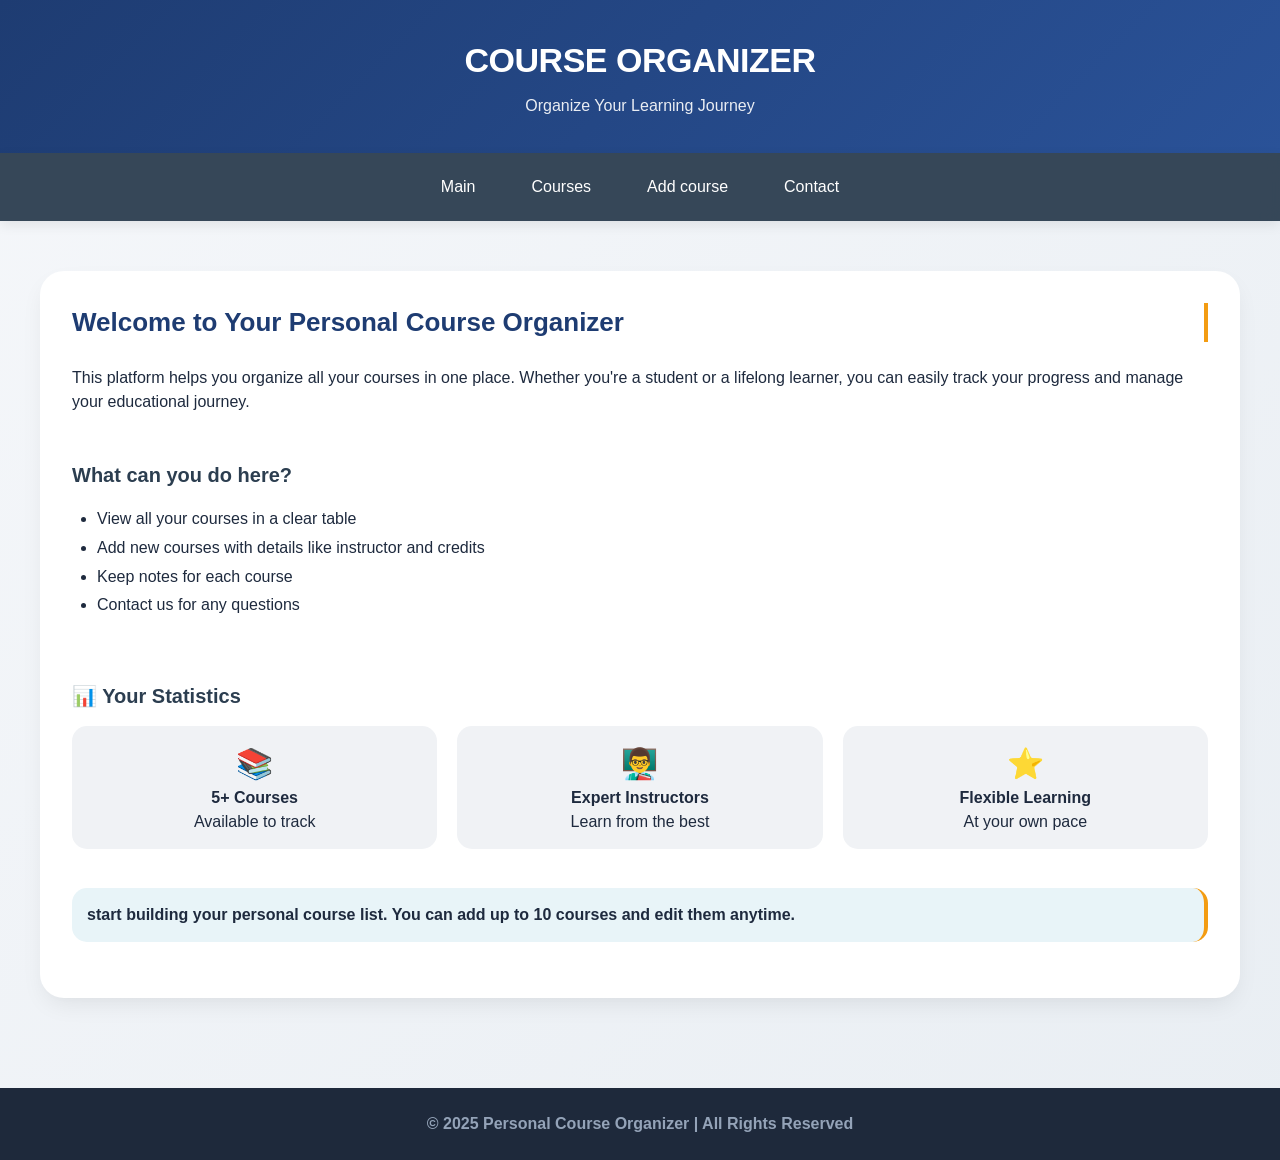
<file: index.html>
<!DOCTYPE html>
<html>
<head>
    <title>PERSONAL COURSE ORGANIZER</title>
    <meta charset="UTF-8">
    <link rel="stylesheet" href="style.css">
    <meta name="viewport" content="width=device-width, initial-scale=1.0">
</head>
<body>

<header>
    <h1> COURSE ORGANIZER</h1>
    <p>Organize Your Learning Journey</p>
</header>

<nav>
    <ul>
        <li><a href="index.html">Main</a></li>
        <li><a href="my-courses.html">Courses</a></li>
        <li><a href="add-course.html">Add course</a></li>
        <li><a href="contact.html">Contact</a></li>
    </ul>
</nav>

<main>
    <div class="container">
        <div class="card">
            <h2> Welcome to Your Personal Course Organizer</h2>
            <p>This platform helps you organize all your courses in one place. Whether you're a student or a lifelong learner, you can easily track your progress and manage your educational journey.</p>
            
            <br>

            <h3> What can you do here?</h3>
            <ul style="margin: 15px 0 15px 25px; line-height: 1.8;">
                <li>View all your courses in a clear table</li>
                <li>Add new courses with details like instructor and credits</li>
                <li>Keep notes for each course</li>
                <li>Contact us for any questions</li>
            </ul>

            <br>

            <h3>📊 Your Statistics</h3>
            <div style="display: flex; gap: 20px; flex-wrap: wrap; margin: 15px 0;">
                <div style="background: #f0f2f5; padding: 15px; border-radius: 15px; text-align: center; flex: 1;">
                    <span style="font-size: 30px;">📚</span>
                    <h4>5+ Courses</h4>
                    <p>Available to track</p>
                </div>
                <div style="background: #f0f2f5; padding: 15px; border-radius: 15px; text-align: center; flex: 1;">
                    <span style="font-size: 30px;">👨‍🏫</span>
                    <h4>Expert Instructors</h4>
                    <p>Learn from the best</p>
                </div>
                <div style="background: #f0f2f5; padding: 15px; border-radius: 15px; text-align: center; flex: 1;">
                    <span style="font-size: 30px;">⭐</span>
                    <h4>Flexible Learning</h4>
                    <p>At your own pace</p>
                </div>
            </div>

            <br>

            <div style="background: #e8f4f8; padding: 15px; border-radius: 15px; border-right: 4px solid #f39c12;">
                <p><strong>start building your personal course list. You can add up to 10 courses and edit them anytime.</p>
            </div>

            <br>
        </div>
    </div>
</main>

<footer>
    <p>© 2025 Personal Course Organizer | All Rights Reserved</p>
</footer>

</body>
</html>
</file>
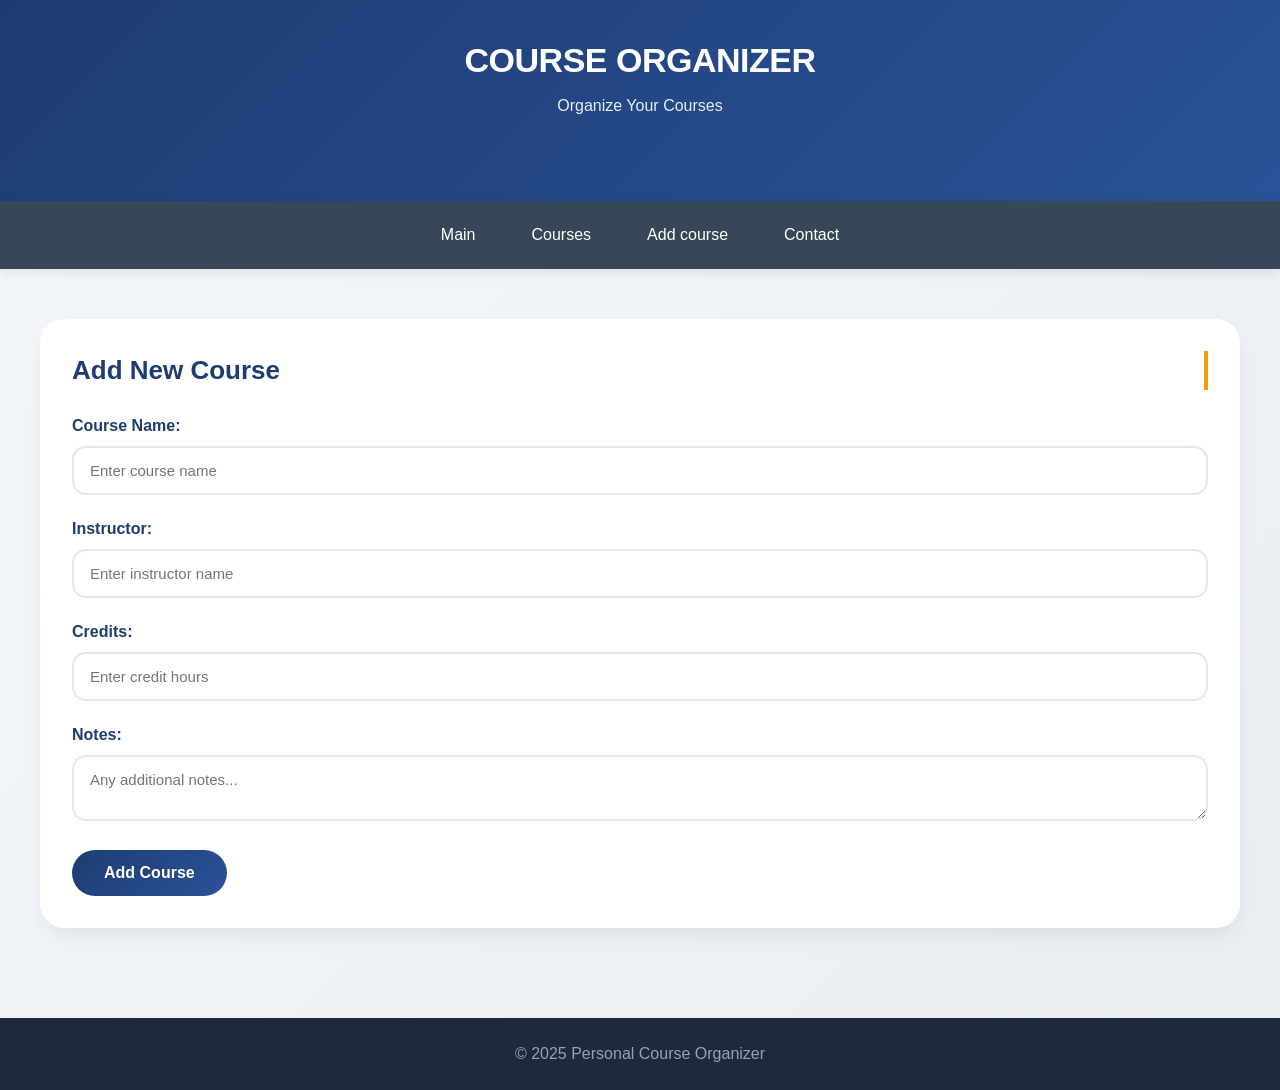
<file: add-course.html>
<!DOCTYPE html>
<html>
<head>
    <title>PERSONAL COURSE ORGANIZER</title>
     <meta charset="UTF-8">
    <link rel="stylesheet" href="style.css">
     <meta name="viewport" content="width=device-width, initial-scale=1.0">
</head>
<body><header>
    <h1>COURSE ORGANIZER</h1>
    <p>Organize Your Courses</p>
    <br><br>
    </header>

    <nav>
    <ul>
        <li><a href="index.html"> Main</a></li>
        <li><a href="my-courses.html"> Courses</a></li>
        <li><a href="add-course.html"> Add course</a></li>
        <li><a href="contact.html"> Contact </a></li>
    </ul>
</nav>
  <main>
    <div class="container">
        <div class="card">
            <h2>Add New Course</h2>
            
            <form>
                <div class="form-group">
                    <label>Course Name:</label>
                    <input type="text" placeholder="Enter course name" required>
                </div>

                <div class="form-group">
                    <label>Instructor:</label>
                    <input type="text" placeholder="Enter instructor name" required>
                </div>

                <div class="form-group">
                    <label>Credits:</label>
                    <input type="text" placeholder="Enter credit hours" required>
                </div>

                <div class="form-group">
                    <label>Notes:</label>
                    <textarea rows="2" placeholder="Any additional notes..."></textarea>
                </div>

                <button type="submit"> Add Course</button>
            </form>
        </div>
    </div>
</main>

<footer>
    <p>© 2025 Personal Course Organizer</p>
</footer>

</body>
</html>
</file>
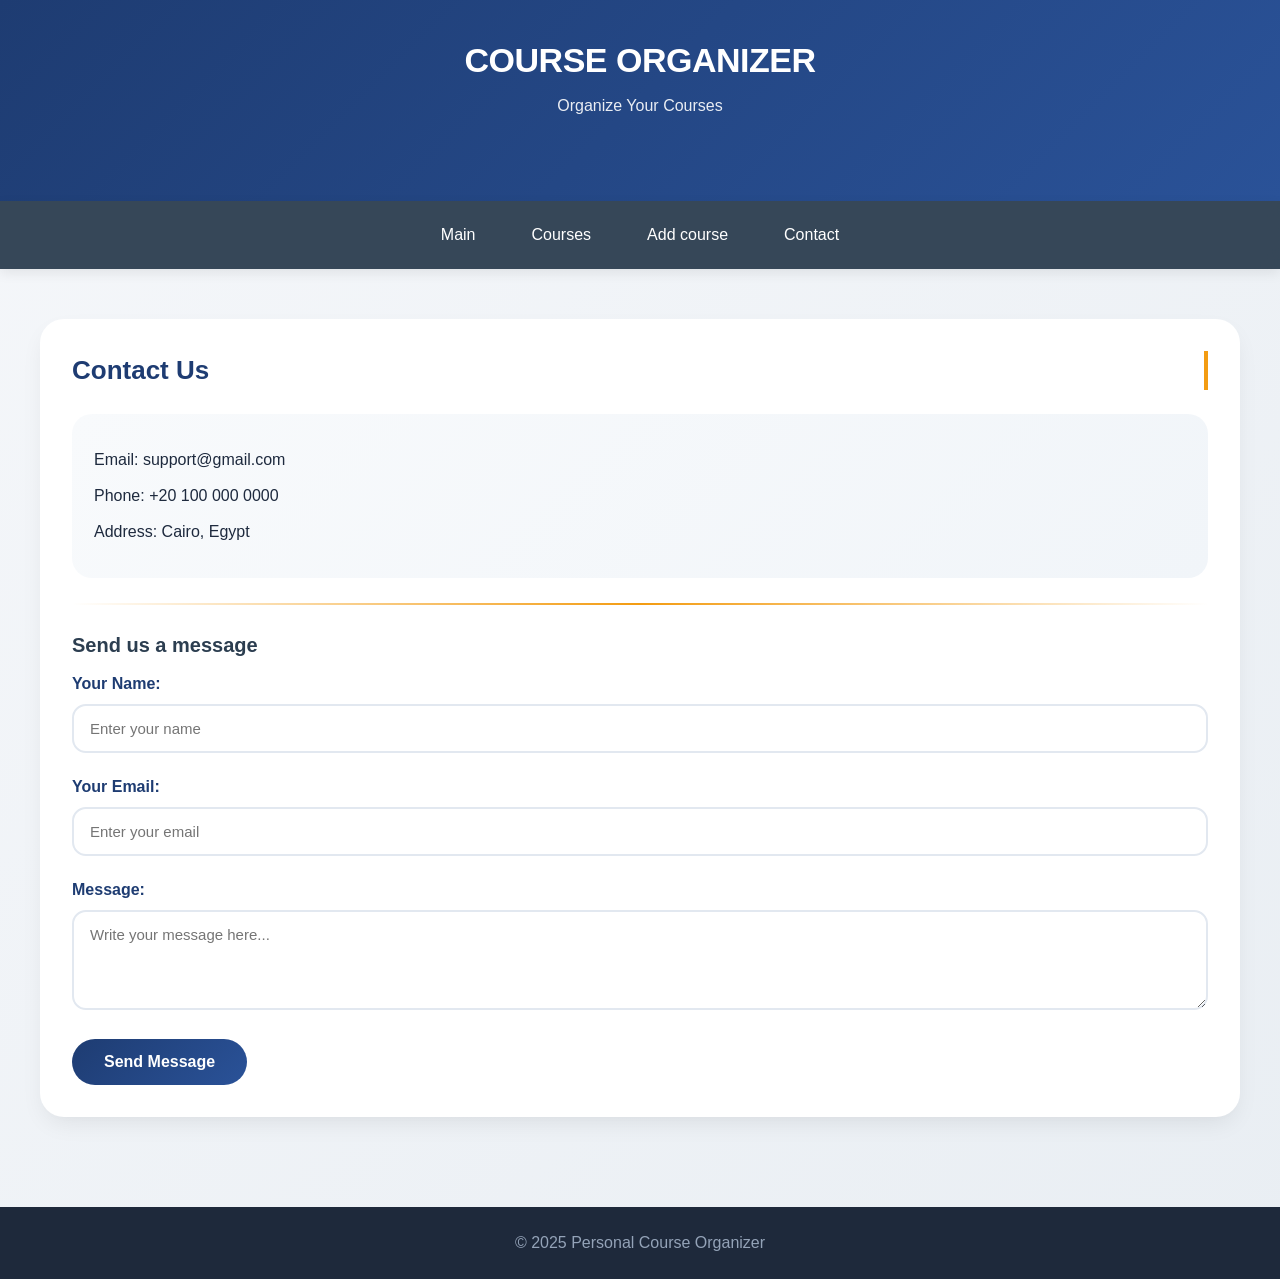
<file: contact.html>
<!DOCTYPE html>
<html>
<head>
    <title>PERSONAL COURSE ORGANIZER</title>
     <meta charset="UTF-8">
    <link rel="stylesheet" href="style.css">
     <meta name="viewport" content="width=device-width, initial-scale=1.0">
</head>
<body><header>
    <h1>COURSE ORGANIZER</h1>
    <p>Organize Your Courses</p>
    <br><br>
    </header>

    <nav>
    <ul>
        <li><a href="index.html"> Main</a></li>
        <li><a href="my-courses.html"> Courses</a></li>
        <li><a href="add-course.html"> Add course</a></li>
        <li><a href="contact.html"> Contact </a></li>
    </ul>
</nav>
 <main>
    <div class="container">
        <div class="card">
            <h2> Contact Us</h2>
            
            <div class="contact-info">
                <p>Email: support@gmail.com</p>
                <p>Phone: +20 100 000 0000</p>
                <p>Address: Cairo, Egypt</p>
            </div>

            <hr>

            <h3>Send us a message</h3>
            <form>
                <div class="form-group">
                    <label>Your Name:</label>
                    <input type="text" placeholder="Enter your name">
                </div>

                <div class="form-group">
                    <label>Your Email:</label>
                    <input type="email" placeholder="Enter your email">
                </div>

                <div class="form-group">
                    <label>Message:</label>
                    <textarea rows="4" placeholder="Write your message here..."></textarea>
                </div>

                <button type="submit">Send Message</button>
            </form>
        </div>
    </div>
</main>

<footer>
    <p>© 2025 Personal Course Organizer</p>
</footer>

</body>
</html>
</file>
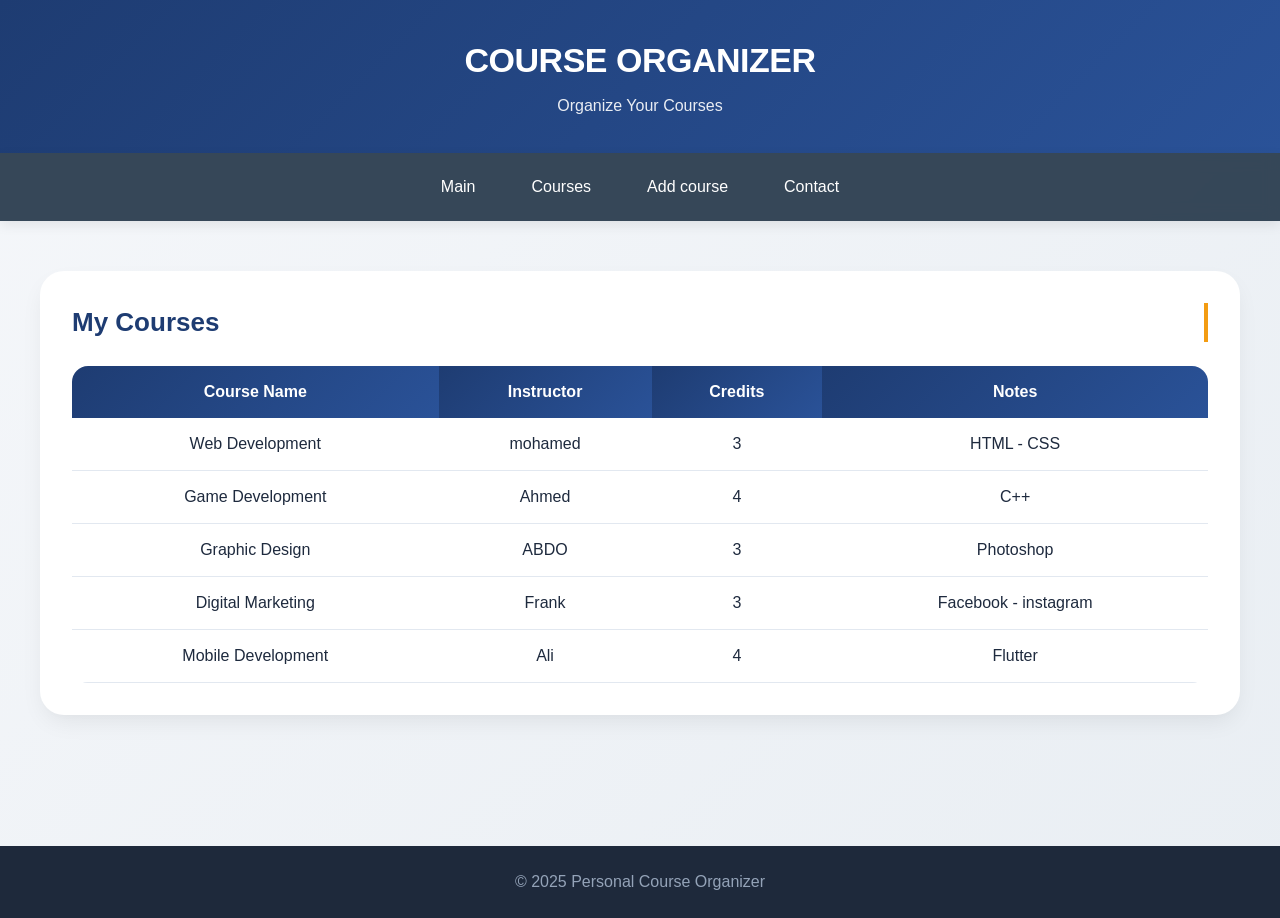
<file: my-courses.html>
<!DOCTYPE html>
<html>
<head>
    <title>PERSONAL COURSE ORGANIZER</title>
    <meta charset="UTF-8">
    <link rel="stylesheet" href="style.css">
    <meta name="viewport" content="width=device-width, initial-scale=1.0">
</head>
<body>

<header>
    <h1>COURSE ORGANIZER</h1>
    <p>Organize Your Courses</p>
</header>

<nav>
    <ul>
        <li><a href="index.html">Main</a></li>
        <li><a href="my-courses.html">Courses</a></li>
        <li><a href="add-course.html">Add course</a></li>
        <li><a href="contact.html">Contact</a></li>
    </ul>
</nav>

<main>
    <div class="container">
        <div class="card">
            <h2>My Courses</h2>
            
            <table>
                <thead>
                    <tr>
                        <th>Course Name</th>
                        <th>Instructor</th>
                        <th>Credits</th>
                        <th>Notes</th>
                    </tr>
                </thead>
                <tbody>
                    <tr>
                        <td>Web Development</td>
                        <td>mohamed</td>
                        <td>3</td>
                        <td>HTML - CSS</td>
                    </tr>
                    <tr>
                        <td>Game Development</td>
                        <td>Ahmed</td>
                        <td>4</td>
                        <td>C++</td>
                    </tr>
                    <tr>
                        <td>Graphic Design</td>
                        <td>ABDO</td>
                        <td>3</td>
                        <td>Photoshop</td>
                    </tr>
                    <tr>
                        <td>Digital Marketing</td>
                        <td>Frank</td>
                        <td>3</td>
                        <td>Facebook - instagram</td>
                    </tr>
                    <tr>
                        <td>Mobile Development</td>
                        <td>Ali</td>
                        <td>4</td>
                        <td>Flutter</td>
                    </tr>
                </tbody>
            </table>
        </div>
    </div>
</main>

<footer>
    <p>© 2025 Personal Course Organizer</p>
</footer>

</body>
</html>
</file>
<file: style.css>
/* Personal Course Organizer - Professional Style */
* {
    margin: 0;
    padding: 0;
    box-sizing: border-box;
}

body {
    font-family: 'Segoe UI', Tahoma, Geneva, Verdana, sans-serif;
    background: linear-gradient(135deg, #f5f7fa 0%, #e9eef3 100%);
    color: #1e2a3e;
    line-height: 1.5;
}

/* Header with Gradient */
header {
    background: linear-gradient(135deg, #1e3c72, #2a5298);
    color: white;
    text-align: center;
    padding: 35px 20px;
    animation: slideDown 0.6s ease;
}

@keyframes slideDown {
    from {
        opacity: 0;
        transform: translateY(-40px);
    }
    to {
        opacity: 1;
        transform: translateY(0);
    }
}

header h1 {
    font-size: 34px;
    letter-spacing: -0.5px;
}

header p {
    font-size: 16px;
    margin-top: 8px;
    opacity: 0.9;
}

/* Navigation with Glass Effect */
nav {
    background: rgba(44, 62, 80, 0.95);
    backdrop-filter: blur(8px);
    position: sticky;
    top: 0;
    z-index: 100;
    box-shadow: 0 4px 12px rgba(0,0,0,0.08);
}

nav ul {
    list-style: none;
    display: flex;
    justify-content: center;
    flex-wrap: wrap;
    gap: 8px;
    padding: 12px 20px;
}

nav ul li a {
    color: white;
    text-decoration: none;
    padding: 10px 24px;
    display: block;
    border-radius: 40px;
    font-weight: 500;
    transition: all 0.3s ease;
    position: relative;
}

nav ul li a::after {
    content: '';
    position: absolute;
    bottom: 0;
    left: 50%;
    width: 0;
    height: 2px;
    background: #f39c12;
    transition: all 0.3s ease;
    transform: translateX(-50%);
}

nav ul li a:hover::after {
    width: 60%;
}

nav ul li a:hover {
    background: rgba(243, 156, 18, 0.15);
    transform: translateY(-2px);
}

/* Main */
main {
    padding: 50px 24px;
    min-height: 65vh;
}

.container {
    max-width: 1200px;
    margin: auto;
}

/* Card with Shadow */
.card {
    background: white;
    border-radius: 24px;
    padding: 32px;
    box-shadow: 0 10px 25px -5px rgba(0,0,0,0.08), 0 5px 10px -5px rgba(0,0,0,0.02);
    transition: all 0.3s ease;
    animation: fadeInUp 0.6s ease;
}

.card:hover {
    transform: translateY(-4px);
    box-shadow: 0 20px 30px -12px rgba(0,0,0,0.12);
}

@keyframes fadeInUp {
    from {
        opacity: 0;
        transform: translateY(30px);
    }
    to {
        opacity: 1;
        transform: translateY(0);
    }
}

.card h2 {
    color: #1e3c72;
    margin-bottom: 24px;
    border-right: 4px solid #f39c12;
    padding-right: 18px;
    font-size: 26px;
}

.card h3 {
    color: #2c3e50;
    margin: 22px 0 12px 0;
    font-size: 20px;
}

/* Table - Clean Design */
table {
    width: 100%;
    border-collapse: collapse;
    margin-top: 15px;
    border-radius: 16px;
    overflow: hidden;
}

th, td {
    padding: 14px 12px;
    text-align: center;
}

th {
    background: linear-gradient(135deg, #1e3c72, #2a5298);
    color: white;
    font-weight: 600;
}

td {
    border-bottom: 1px solid #e2e8f0;
    background: white;
}

tr {
    transition: all 0.2s ease;
}

tr:hover td {
    background: #fef9e6;
    transform: scale(1.01);
}

/* Form */
.form-group {
    margin-bottom: 22px;
}

label {
    display: block;
    font-weight: 600;
    margin-bottom: 8px;
    color: #1e3c72;
}

input, textarea {
    width: 100%;
    padding: 14px 16px;
    border: 2px solid #e2e8f0;
    border-radius: 14px;
    font-family: inherit;
    font-size: 15px;
    transition: all 0.3s ease;
    background: white;
}

input:focus, textarea:focus {
    border-color: #f39c12;
    outline: none;
    box-shadow: 0 0 0 4px rgba(243, 156, 18, 0.1);
    transform: translateY(-2px);
}

input:hover, textarea:hover {
    border-color: #cbd5e1;
}

/* Button */
button {
    background: linear-gradient(135deg, #1e3c72, #2a5298);
    color: white;
    padding: 14px 32px;
    border: none;
    border-radius: 40px;
    cursor: pointer;
    font-size: 16px;
    font-weight: 600;
    transition: all 0.3s ease;
    position: relative;
    overflow: hidden;
}

button::before {
    content: '';
    position: absolute;
    top: 50%;
    left: 50%;
    width: 0;
    height: 0;
    background: rgba(255,255,255,0.2);
    border-radius: 50%;
    transform: translate(-50%, -50%);
    transition: width 0.4s, height 0.4s;
}

button:hover::before {
    width: 200%;
    height: 200%;
}

button:hover {
    background: linear-gradient(135deg, #f39c12, #e67e22);
    transform: translateY(-2px);
    box-shadow: 0 8px 20px rgba(0,0,0,0.15);
}

button:active {
    transform: translateY(1px);
}

/* Contact Info */
.contact-info {
    background: linear-gradient(135deg, #f8fafc, #f1f5f9);
    padding: 22px;
    border-radius: 20px;
    margin: 20px 0;
    transition: all 0.3s ease;
}

.contact-info:hover {
    transform: translateX(6px);
    background: linear-gradient(135deg, #fff8f0, #fef3e8);
}

.contact-info p {
    margin: 12px 0;
    font-size: 16px;
}

hr {
    margin: 25px 0;
    border: none;
    height: 2px;
    background: linear-gradient(90deg, transparent, #f39c12, transparent);
}

/* Footer */
footer {
    background: #1e293b;
    color: #94a3b8;
    text-align: center;
    padding: 24px;
    margin-top: 40px;
}

/* Custom Scrollbar */
::-webkit-scrollbar {
    width: 10px;
}

::-webkit-scrollbar-track {
    background: #e2e8f0;
    border-radius: 10px;
}

::-webkit-scrollbar-thumb {
    background: #1e3c72;
    border-radius: 10px;
}

::-webkit-scrollbar-thumb:hover {
    background: #f39c12;
}

/* Responsive */
@media (max-width: 768px) {
    nav ul {
        flex-direction: column;
        align-items: center;
        gap: 5px;
    }
    
    nav ul li a {
        padding: 8px 20px;
        width: 100%;
        text-align: center;
    }
    
    main {
        padding: 30px 16px;
    }
    
    .card {
        padding: 20px;
    }
    
    .card h2 {
        font-size: 22px;
    }
    
    th, td {
        padding: 10px 8px;
        font-size: 13px;
    }
    
    button {
        width: 100%;
    }
    
    .contact-info:hover {
        transform: translateX(0);
    }
}
</file>
